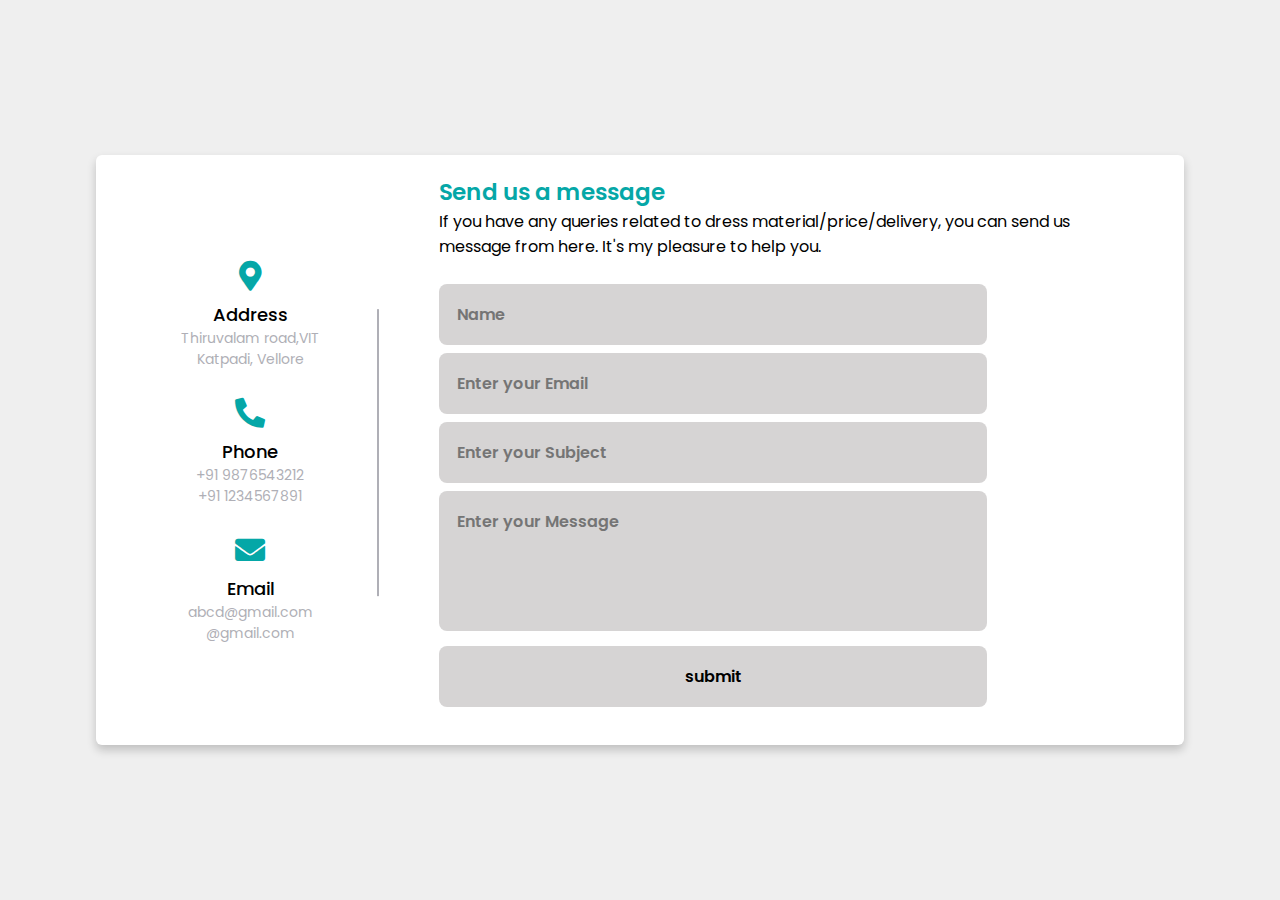
<file: Contact.html>
<!DOCTYPE html>
<html lang="en">
  <head>
    <meta charset="UTF-8">
    <title> Responsive Contact Us Form </title>
    <link rel="stylesheet" href="contact.css">
    <!-- Fontawesome CDN Link -->
    <link rel="stylesheet" href="https://cdnjs.cloudflare.com/ajax/libs/font-awesome/5.15.2/css/all.min.css"/>
     <meta name="viewport" content="width=device-width, initial-scale=1.0">
   </head>
<body>
  <div class="container">
    <div class="content">
      <div class="left-side">
        <div class="address details">
          <i class="fas fa-map-marker-alt"></i>
          <div class="topic">Address</div>
          <div class="text-one">Thiruvalam road,VIT</div>
          <div class="text-two">Katpadi, Vellore</div>
        </div>
        <div class="phone details">
          <i class="fas fa-phone-alt"></i>
          <div class="topic">Phone</div>
          <div class="text-one">+91 9876543212</div>
          <div class="text-two">+91 1234567891</div>
        </div>
        <div class="email details">
          <i class="fas fa-envelope"></i>
          <div class="topic">Email</div>
          <div class="text-one">abcd@gmail.com</div>
          <div class="text-two">@gmail.com</div>
        </div>
      </div>
      <div class="right-side">
        <div class="topic-text">Send us a message</div>
        <p>If you have any queries related to dress material/price/delivery, you can send us message from here. It's my pleasure to help you.</p>
        <br>
        <div class="contact-form">
          <form action="https://api.web3forms.com/submit" method="POST">
          <input type="hidden" name="access_key" value="86b090b2-1e15-4f04-b196-5cffe385bdba">
              <input type="text" placeholder="Name" required>
              <input type="email" placeholder="Enter your Email" required>
              <input type="subject" placeholder="Enter your Subject">
              <textarea name="message" id="" cols="40" rows="10" placeholder="Enter your Message "required></textarea>
              <input type="submit" value="submit" class="send" required>
          </form>
      </div>
    </div>
    </div>
  </div>
</body>
</html>
</file>
<file: contact.css>
/* Google Font CDN Link */
@import url('https://fonts.googleapis.com/css2?family=Poppins:wght@200;300;400;500;600;700&display=swap');
*{
  margin: 0;
  padding: 0;
  box-sizing: border-box;
  font-family: "Poppins" , sans-serif;
}
body{
  min-height: 100vh;
  width: 100%;
  background: #eeee;
  display: flex;
  align-items: center;
  justify-content: center;
}
.container{
  width: 85%;
  background: #fff;
  border-radius: 6px;
  padding: 20px 60px 30px 40px;
  box-shadow: 0 5px 10px rgba(0, 0, 0, 0.2);
}
.container .content{
  display: flex;
  align-items: center;
  justify-content: space-between;
}
.container .content .left-side{
  width: 25%;
  height: 100%;
  display: flex;
  flex-direction: column;
  align-items: center;
  justify-content: center;
  margin-top: 15px;
  position: relative;
}
.content .left-side::before{
  content: '';
  position: absolute;
  height: 70%;
  width: 2px;
  right: -15px;
  top: 50%;
  transform: translateY(-50%);
  background: #afafb6;
}
.content .left-side .details{
  margin: 14px;
  text-align: center;
}
.content .left-side .details i{
  font-size: 30px;
  color:rgb(5, 167, 167);
  margin-bottom: 10px;
}
.content .left-side .details .topic{
  font-size: 18px;
  font-weight: 500;
}
.content .left-side .details .text-one,
.content .left-side .details .text-two{
  font-size: 14px;
  color: #afafb6;
}
.container .content .right-side{
  width: 75%;
  margin-left: 75px;
}
.content .right-side .topic-text{
  font-size: 23px;
  font-weight: 600;
  color: rgb(5, 167, 167);
}
.right-side .input-box{
  height: 50px;
  width: 100%;
  margin: 12px 0;
}
.right-side .input-box input,
.right-side .input-box textarea{
  height: 100%;
  width: 100%;
  border: none;
  outline: none;
  font-size: 16px;
  background: #F0F1F8;
  border-radius: 6px;
  padding: 0 15px;
  resize: none;
}
.right-side .message-box{
  min-height: 110px;
}
.right-side .input-box textarea{
  padding-top: 6px;
}
.right-side .button{
  display: inline-block;
  margin-top: 12px;
}
@media (max-width: 950px) {
  .container{
    width: 90%;
    padding: 30px 40px 40px 35px ;
  }
  .container .content .right-side{
   width: 75%;
   margin-left: 55px;
}
}
@media (max-width: 820px) {
  .container{
    margin: 40px 0;
    height: 100%;
  }
  .container .content{
    flex-direction: column-reverse;
  }
 .container .content .left-side{
   width: 100%;
   flex-direction: row;
   margin-top: 40px;
   justify-content: center;
   flex-wrap: wrap;
 }
 .container .content .left-side::before{
   display: none;
 }
 .container .content .right-side{
   width: 100%;
   margin-left: 0;
 }
}

.contact-form form{
  position:relative;
}
.contact-form form input,form textarea{
  border:none;
  outline:none;
  width:80%;
  padding:18px;
  background:rgba(192, 190, 190, 0.656);
  color:#000;
  font-size:1rem;
  font-weight:600;
  margin-bottom:0.5rem;
  border-radius:0.5rem;
}
.contact-form textarea{
  resize:none;
  height:140px;
}

.contact-form form .send:hover {
  box-shadow: 0 0 20px #d6cfcf;
  background: rgb(5, 167, 167); /* Change to the desired color */
  color: #081b29;
}
.contact-form form button {
  display: inline-block;
  padding: 12px 28px;
  background: rgb(5, 167, 167); /* Change to the desired color */
  border-radius: 40px;
  font-size: 16px;
  color: black;
  letter-spacing: 1px;
  font-weight: 600;
  border: none; /* Remove the border */
}
</file>
